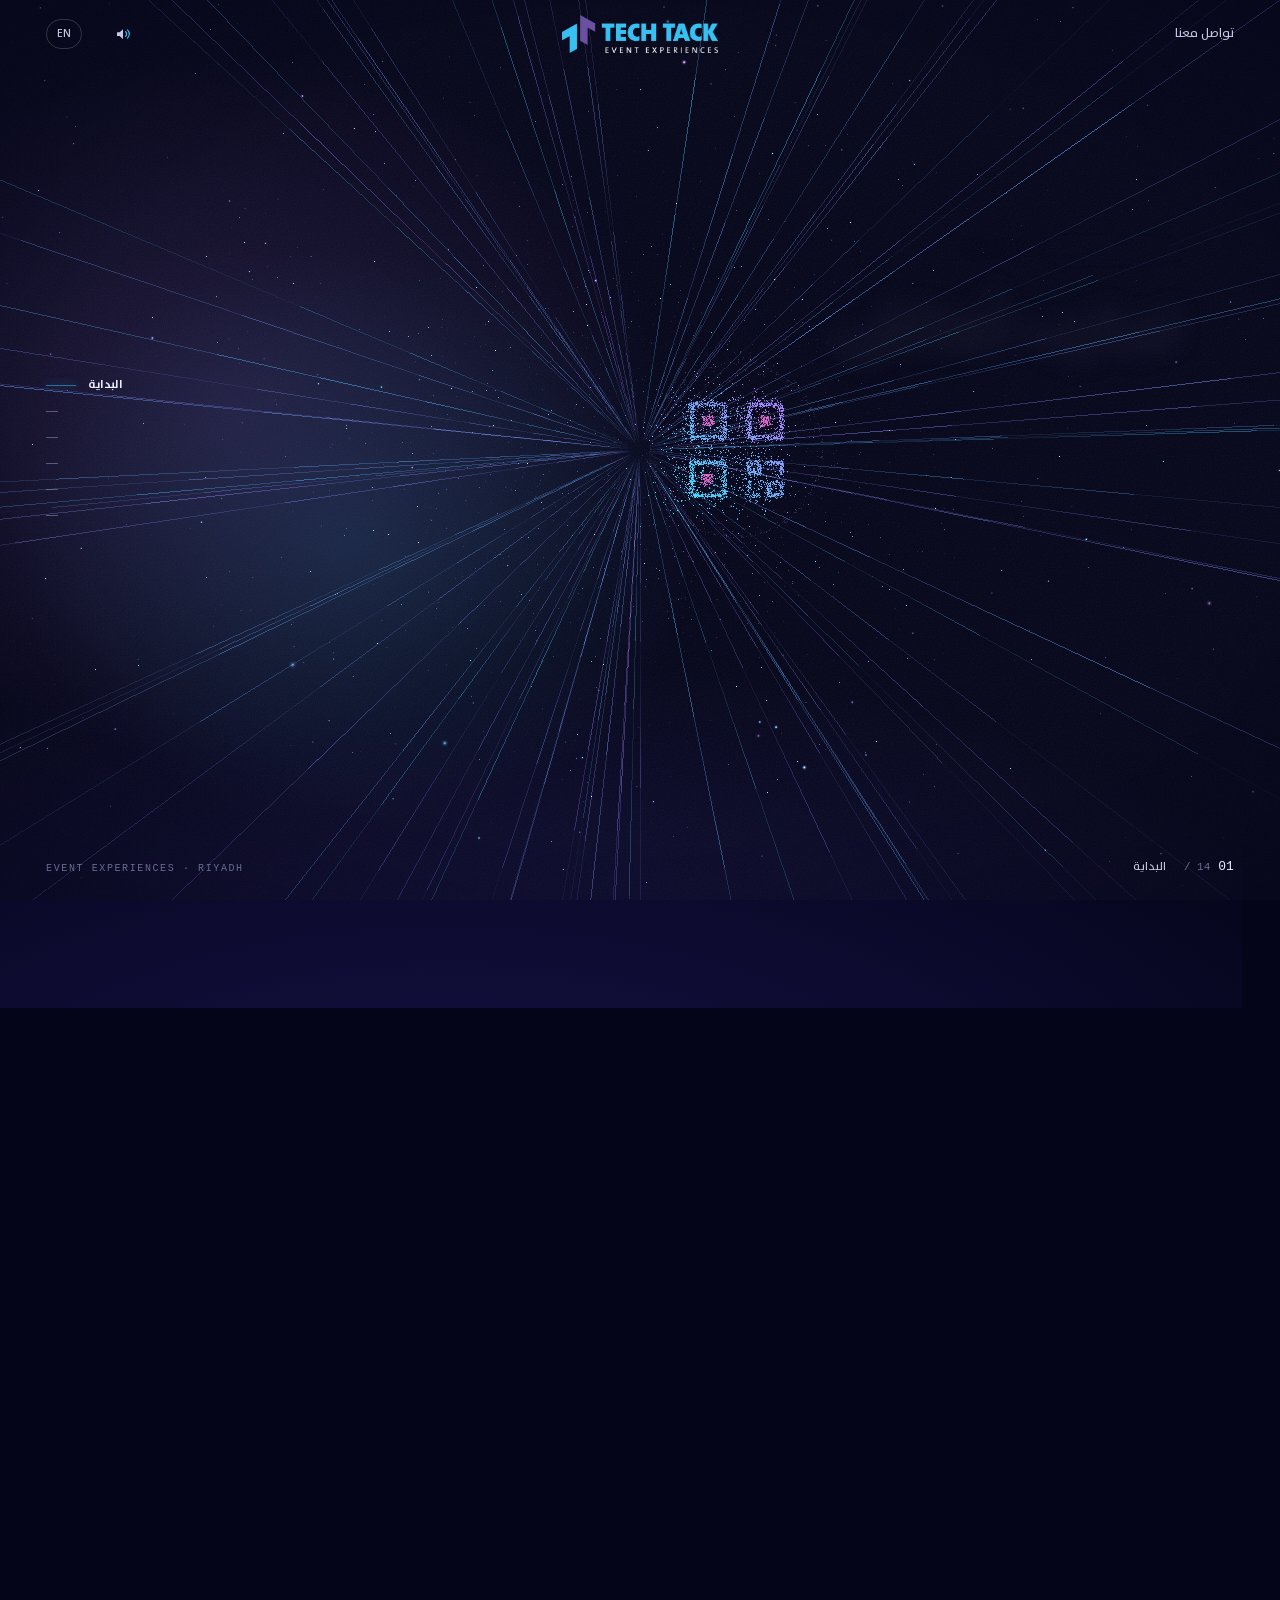
<file: index.html>
<!doctype html>
<html lang="ar" dir="rtl">
<head>
  <meta charset="utf-8">
  <meta name="viewport" content="width=device-width, initial-scale=1, viewport-fit=cover">
  <meta name="theme-color" content="#05051a">
  <meta name="description" content="TECH TACK — نصمّم وننفّذ تجارب الفعاليات والمعارض، من الفكرة إلى الإنتاج، بحلول الصوت والصورة والإضاءة والتقنيات التفاعلية.">
  <meta property="og:title" content="TECH TACK | تجارب تُعاش، وأثر يبقى">
  <meta property="og:description" content="رحلة في عالم TECH TACK: الإبداع والتقنية ودقّة التنفيذ في الفعاليات والمعارض.">
  <meta property="og:type" content="website">
  <title>TECH TACK | تجارب تُعاش، وأثر يبقى</title>
  <link rel="preload" href="assets/bahij-bold.ttf" as="font" type="font/ttf" crossorigin>
  <link rel="icon" type="image/png" href="assets/favicon.png">
  <link rel="alternate" hreflang="ar" href="index.html">
  <link rel="alternate" hreflang="en" href="en.html">
  <link rel="stylesheet" href="styles.css?v=29">
  <script>(function(){if('scrollRestoration'in history)history.scrollRestoration='manual';var d=document.documentElement;d.classList.add(matchMedia('(prefers-reduced-motion: reduce)').matches?'is-static':'is-motion');d.classList.add('js');})();</script>
  <script src="vendor/lenis.min.js" defer></script>
  <script src="scene.js?v=14" defer></script>
  <script src="app.js?v=25" defer></script>
</head>
<body>
  <a class="skip" href="#contact">انتقل إلى التواصل</a>


  <div class="nebula" aria-hidden="true"></div>
  <canvas class="gl" aria-hidden="true"></canvas>
  <div class="veil" aria-hidden="true"></div>

  <header class="hud">
    <a class="hud-link" href="#contact">تواصل معنا</a>
    <a class="hud-logo" href="#intro" aria-label="TECH TACK — البداية"><img src="assets/logo-white.png" alt="TECH TACK" width="150" height="37"></a>
    <div class="hud-end">
      <button class="hud-sound" type="button" aria-pressed="true"><svg class="sound-ico" viewBox="0 0 24 24" aria-hidden="true"><path d="M4 9.5h3.5L12 5.5v13l-4.5-4H4z"/><path class="wave" d="M15.5 9a4 4 0 0 1 0 6M18 6.5a7.5 7.5 0 0 1 0 11"/><path class="mute" d="M16 9.5l5 5M21 9.5l-5 5"/></svg><span class="hud-sound-text">الموسيقى</span></button>
      <a class="hud-lang" href="en.html" hreflang="en" lang="en">EN</a>
    </div>
  </header>

  <nav class="rail" aria-label="فصول الرحلة">
    <ol>
      <li><button type="button" data-go="0"><span>البداية</span><i></i></button></li>
      <li><button type="button" data-go="1"><span>من نحن</span><i></i></button></li>
      <li><button type="button" data-go="2"><span>كيف نعمل؟</span><i></i></button></li>
      <li><button type="button" data-go="3"><span>خدماتنا</span><i></i></button></li>
      <li class="rail-sub"><button type="button" data-go="4"><span>إدارة وإنتاج الفعاليات</span><i></i></button></li>
      <li class="rail-sub"><button type="button" data-go="5"><span>تصميم التجارب</span><i></i></button></li>
      <li class="rail-sub"><button type="button" data-go="6"><span>حلول الصوت</span><i></i></button></li>
      <li class="rail-sub"><button type="button" data-go="7"><span>العرض المرئي</span><i></i></button></li>
      <li class="rail-sub"><button type="button" data-go="8"><span>الإضاءة</span><i></i></button></li>
      <li class="rail-sub"><button type="button" data-go="9"><span>التقنيات التفاعلية</span><i></i></button></li>
      <li class="rail-sub"><button type="button" data-go="10"><span>المحتوى والتوثيق</span><i></i></button></li>
      <li class="rail-sub"><button type="button" data-go="11"><span>التسجيل والحضور</span><i></i></button></li>
      <li><button type="button" data-go="12"><span>أعمالنا</span><i></i></button></li>
      <li><button type="button" data-go="13"><span>تواصل</span><i></i></button></li>
    </ol>
  </nav>

  <div class="hud-foot" aria-hidden="true">
    <p class="hud-count"><b dir="ltr">01</b><span dir="ltr">/ 14</span><em>البداية</em></p>
    <p class="mono" dir="ltr">EVENT EXPERIENCES · RIYADH</p>
  </div>

  <main>
    <div class="journey">
      <div class="stage">
        <div class="shade" aria-hidden="true"></div>

        <section class="chapter" id="intro" data-weight="1.4" data-shape="logo" data-side="start" aria-labelledby="t-intro">
          <div class="ch-body">
            <p class="ch-label r" style="--d:0"><span>حيث تلتقي التقنية بالإبداع</span><span class="mono" dir="ltr">TECH TACK</span></p>
            <h1 class="ch-title" id="t-intro"><span class="line r" style="--d:.06">تجارب تُعاش،</span><span class="line accent r" style="--d:.12">وأثر يبقى</span></h1>
            <p class="ch-text r" style="--d:.2">من الفكرة الأولى إلى لحظة الإبهار. نصمّم وننفّذ فعاليات تجمع الإبداع والتقنية ودقّة التنفيذ.</p>
            <p class="ch-note mono r" dir="ltr" style="--d:.28">CREATIVE THINKING · PRECISE EXECUTION</p>
          </div>
        </section>

        <section class="chapter" id="about" data-weight="3" data-shape="core" data-side="end" aria-labelledby="t-about t-approach">
          <div class="ch-body panel">
            <p class="ch-label r" style="--d:0"><span>01 · من نحن</span><span class="mono" dir="ltr">THE ART OF EXPERIENCE</span></p>
            <h2 class="ch-title" id="t-about"><span class="line r" style="--d:.06">الفكرة تُلهم</span><span class="line r" style="--d:.1">التقنية <span class="accent">تُبهر</span></span><span class="line r" style="--d:.14">والتفاصيل تصنع الفرق</span></h2>
            <p class="ch-text r" style="--d:.22"><strong>التقنية في جوهرنا. والدقّة في توقيتنا.</strong> <span dir="ltr">TECH</span> تعبّر عن أساسنا التقني، و<span dir="ltr">TACK</span> عن التوقيت والاستجابة الدقيقة. معًا، نصنع تجربة تنسجم فيها كل التفاصيل.</p>
            <p class="ch-note mono r" dir="ltr" style="--d:.3">TECH + TACK = EVERY DETAIL IN SYNC</p>
          </div>
          <div class="ch-body panel" id="approach">
            <p class="ch-label r" style="--d:0"><span>02 · كيف نعمل؟</span><span class="mono" dir="ltr">EVERY DETAIL. IN SYNC.</span></p>
            <h2 class="ch-title" id="t-approach"><span class="line r" style="--d:.06">من أول حديث</span><span class="line accent r" style="--d:.12">إلى آخر تصفيق</span></h2>
            <ol class="steps r" style="--d:.2">
              <li class="step"><b dir="ltr">01</b><h3>نفهم رؤيتك</h3><p>نبدأ بأهدافك وجمهورك وطبيعة المكان، لنبني تجربة تنطلق من احتياجك.</p></li>
              <li class="step"><b dir="ltr">02</b><h3>نصمّم التجربة</h3><p>نحوّل الرؤية إلى مفهوم إبداعي وتصميم تقني، ونرسم رحلة الجمهور بكل تفاصيلها.</p></li>
              <li class="step"><b dir="ltr">03</b><h3>ننفّذ بدقّة</h3><p>نجهّز وننسّق ونشغّل. فريق واحد يدير الإنتاج والتقنية على أرض الواقع.</p></li>
              <li class="step"><b dir="ltr">04</b><h3>نحفظ الأثر</h3><p>نوثّق اللحظات، ونستكمل الدعم بعد الفعالية، ليبقى لتجربتك حضورها.</p></li>
            </ol>
          </div>
        </section>

        <section class="chapter" id="services" data-weight="1.4" data-shape="digits" data-side="end" aria-labelledby="t-services">
          <div class="ch-body">
            <p class="ch-label r" style="--d:0"><span>03 · خدماتنا</span><span class="mono" dir="ltr">FROM CONCEPT TO REALITY</span></p>
            <h2 class="ch-title" id="t-services"><span class="line r" style="--d:.06">كل ما تحتاجه</span><span class="line accent r" style="--d:.12">لتجربة استثنائية</span></h2>
            <p class="ch-text r" style="--d:.2">رؤية واحدة، وحلول مترابطة. نجمع التصميم والإنتاج والتقنية في ثماني خدمات، لنمنح كل فكرة المساحة التي تستحقها.</p>
            <p class="ch-note mono r" dir="ltr" style="--d:.28">08 SERVICES · ONE VISION</p>
          </div>
        </section>

        <section class="chapter service" id="service-1" data-weight="1.3" data-shape="icon-event" data-side="start" aria-labelledby="t-s1">
          <div class="ch-body">
            <p class="ch-label r" style="--d:0"><span>خدماتنا · <b dir="ltr">01 / 08</b></span></p>
            <h2 class="ch-title" id="t-s1"><span class="line r" style="--d:.06">إدارة وإنتاج</span><span class="line r" style="--d:.1">الفعاليات</span></h2>
            <p class="ch-text r" style="--d:.18">ندير الرحلة من التخطيط إلى التنفيذ، بما يشمل التنسيق والخدمات اللوجستية وتشغيل الفعالية على أرض الواقع.</p>
            <p class="ch-note mono r" dir="ltr" style="--d:.26">EVENT MANAGEMENT &amp; PRODUCTION</p>
          </div>
        </section>

        <section class="chapter service" id="service-2" data-weight="1.3" data-shape="icon-creative" data-side="end" aria-labelledby="t-s2">
          <div class="ch-body">
            <p class="ch-label r" style="--d:0"><span>خدماتنا · <b dir="ltr">02 / 08</b></span></p>
            <h2 class="ch-title" id="t-s2"><span class="line r" style="--d:.06">تصميم التجارب</span><span class="line r" style="--d:.1">والأفكار الإبداعية</span></h2>
            <p class="ch-text r" style="--d:.18">نطوّر المفاهيم والتصاميم التي تعبّر عن أهدافك، ونربط بين المكان والمحتوى ورحلة الجمهور في تجربة متناسقة.</p>
            <p class="ch-note mono r" dir="ltr" style="--d:.26">EXPERIENCE DESIGN &amp; CREATIVE CONCEPTS</p>
          </div>
        </section>

        <section class="chapter service" id="service-3" data-weight="1.3" data-shape="icon-audio" data-side="start" aria-labelledby="t-s3">
          <div class="ch-body">
            <p class="ch-label r" style="--d:0"><span>خدماتنا · <b dir="ltr">03 / 08</b></span></p>
            <h2 class="ch-title" id="t-s3"><span class="line r" style="--d:.06">حلول</span><span class="line r" style="--d:.1">الصوت</span></h2>
            <p class="ch-text r" style="--d:.18">نصمّم ونجهّز أنظمة صوت واضحة ومتوازنة تناسب طبيعة المكان، مع التشغيل الميداني والدعم التقني طوال الفعالية.</p>
            <p class="ch-note mono r" dir="ltr" style="--d:.26">AUDIO SOLUTIONS</p>
          </div>
        </section>

        <section class="chapter service" id="service-4" data-weight="1.3" data-shape="icon-visual" data-side="end" aria-labelledby="t-s4">
          <div class="ch-body">
            <p class="ch-label r" style="--d:0"><span>خدماتنا · <b dir="ltr">04 / 08</b></span></p>
            <h2 class="ch-title" id="t-s4"><span class="line r" style="--d:.06">حلول العرض</span><span class="line r" style="--d:.1">المرئي</span></h2>
            <p class="ch-text r" style="--d:.18">شاشات LED وأنظمة عرض للفعاليات والمواقع، مع تكامل المحتوى والتقنية لضمان عرض سلس وأداء مستقر.</p>
            <p class="ch-note mono r" dir="ltr" style="--d:.26">VISUAL SOLUTIONS</p>
          </div>
        </section>

        <section class="chapter service" id="service-5" data-weight="1.3" data-shape="icon-light" data-side="start" aria-labelledby="t-s5">
          <div class="ch-body">
            <p class="ch-label r" style="--d:0"><span>خدماتنا · <b dir="ltr">05 / 08</b></span></p>
            <h2 class="ch-title" id="t-s5"><span class="line r" style="--d:.06">تصميم وتنفيذ</span><span class="line r" style="--d:.1">الإضاءة</span></h2>
            <p class="ch-text r" style="--d:.18">نخطّط وننفّذ إضاءة تدعم إيقاع الفعالية، وتبرز تفاصيل المكان، وتنسجم مع الفكرة والأجواء المطلوبة.</p>
            <p class="ch-note mono r" dir="ltr" style="--d:.26">LIGHTING SOLUTIONS</p>
          </div>
        </section>

        <section class="chapter service" id="service-6" data-weight="1.3" data-shape="icon-tech" data-side="end" aria-labelledby="t-s6">
          <div class="ch-body">
            <p class="ch-label r" style="--d:0"><span>خدماتنا · <b dir="ltr">06 / 08</b></span></p>
            <h2 class="ch-title" id="t-s6"><span class="line r" style="--d:.06">التقنيات المتقدمة</span><span class="line r" style="--d:.1">والتفاعلية</span></h2>
            <p class="ch-text r" style="--d:.18">نُدمج الهولوغرام والواقع الافتراضي والمعزّز والحساسات التفاعلية، لخلق تواصل أعمق بين الجمهور والتجربة.</p>
            <p class="ch-note mono r" dir="ltr" style="--d:.26">ADVANCED TECHNOLOGY</p>
          </div>
        </section>

        <section class="chapter service" id="service-7" data-weight="1.3" data-shape="icon-content" data-side="start" aria-labelledby="t-s7">
          <div class="ch-body">
            <p class="ch-label r" style="--d:0"><span>خدماتنا · <b dir="ltr">07 / 08</b></span></p>
            <h2 class="ch-title" id="t-s7"><span class="line r" style="--d:.06">إنتاج المحتوى</span><span class="line r" style="--d:.1">والتوثيق</span></h2>
            <p class="ch-text r" style="--d:.18">ننتج المحتوى المرئي والفيديو والمواد الإعلامية، ونوثّق اللحظات الرئيسية ليبقى أثر الفعالية بعد انتهائها.</p>
            <p class="ch-note mono r" dir="ltr" style="--d:.26">CONTENT PRODUCTION &amp; DOCUMENTATION</p>
          </div>
        </section>

        <section class="chapter service" id="service-8" data-weight="1.3" data-shape="icon-rsvp" data-side="end" aria-labelledby="t-s8">
          <div class="ch-body">
            <p class="ch-label r" style="--d:0"><span>خدماتنا · <b dir="ltr">08 / 08</b></span></p>
            <h2 class="ch-title" id="t-s8"><span class="line r" style="--d:.06">أنظمة التسجيل</span><span class="line r" style="--d:.1">وإدارة الحضور</span></h2>
            <p class="ch-text r" style="--d:.18">إدارة الدعوات وتأكيد الحضور والتسجيل، مع تذاكر QR والتحقق عند الدخول وتتبع الحضور والتقارير عبر منصة سحابية.</p>
            <p class="ch-note mono r" dir="ltr" style="--d:.26">REGISTRATION &amp; RSVP SYSTEMS</p>
          </div>
        </section>

        <section class="chapter work" id="work" data-weight="8.4" data-shape="tunnel" data-side="center" aria-labelledby="t-work">
          <div class="flight">
            <button class="fly" type="button" aria-haspopup="dialog" data-title="الشريك الأدبي" aria-label="عرض صورة: الشريك الأدبي"><img src="assets/project-literary-partner-2024.jpg" width="929" height="619" alt="مسرح حفل الشريك الأدبي وشاشات العرض أثناء تساقط القصاصات الاحتفالية"><span class="fly-cap" aria-hidden="true"><b dir="ltr">01</b>الشريك الأدبي</span></button>
            <button class="fly" type="button" aria-haspopup="dialog" data-title="كوانت | QUANT" aria-label="عرض صورة: كوانت"><img src="assets/project-quant-leap-2025.jpg" width="1500" height="1000" alt="جناح كوانت في معرض ليب 2025"><span class="fly-cap" aria-hidden="true"><b dir="ltr">02</b>كوانت | QUANT</span></button>
            <button class="fly" type="button" aria-haspopup="dialog" data-title="ملتقى المرأة المبدعة" aria-label="عرض صورة: ملتقى المرأة المبدعة"><img src="assets/project-creative-women-forum-2024.jpg" width="1112" height="746" alt="مسرح وإضاءة ملتقى المرأة المبدعة في البجيري بالدرعية"><span class="fly-cap" aria-hidden="true"><b dir="ltr">03</b>ملتقى المرأة المبدعة</span></button>
            <button class="fly" type="button" aria-haspopup="dialog" data-title="ريمات الرياض" aria-label="عرض صورة: ريمات الرياض"><img src="assets/project-remat-al-riyadh.jpg" width="1306" height="871" alt="شاشات وتقنيات العرض في جناح ريمات الرياض"><span class="fly-cap" aria-hidden="true"><b dir="ltr">04</b>ريمات الرياض</span></button>
            <button class="fly" type="button" aria-haspopup="dialog" data-title="مؤتمر الرياض الدولي للفلسفة" aria-label="عرض صورة: مؤتمر الرياض الدولي للفلسفة"><img src="assets/project-philosophy-conference.jpg" width="1037" height="750" alt="جلسة حوارية على مسرح مؤتمر الرياض الدولي للفلسفة"><span class="fly-cap" aria-hidden="true"><b dir="ltr">05</b>مؤتمر الرياض الدولي للفلسفة</span></button>
            <button class="fly" type="button" aria-haspopup="dialog" data-title="الرياض القابضة" aria-label="عرض صورة: الرياض القابضة"><img src="assets/project-riyadh-holding.jpg" width="791" height="620" alt="زوار يتفاعلون مع ممر LED في جناح الرياض القابضة"><span class="fly-cap" aria-hidden="true"><b dir="ltr">06</b>الرياض القابضة</span></button>
            <button class="fly" type="button" aria-haspopup="dialog" data-title="الشريك الأدبي 2023" aria-label="عرض صورة: الشريك الأدبي 2023"><img src="assets/project-literary-partner-2023.jpg" width="1918" height="1331" alt="شاشات عرض تفاعلية عند مدخل حفل الشريك الأدبي في قصر الثقافة"><span class="fly-cap" aria-hidden="true"><b dir="ltr">07</b>الشريك الأدبي 2023</span></button>
            <button class="fly" type="button" aria-haspopup="dialog" data-title="ترانسثون 2023" aria-label="عرض صورة: ترانسثون 2023"><img src="assets/project-transthon-2023.jpg" width="1128" height="740" alt="مسرح ترانسثون وشاشاته في موفنبيك"><span class="fly-cap" aria-hidden="true"><b dir="ltr">08</b>ترانسثون 2023</span></button>
            <button class="fly" type="button" aria-haspopup="dialog" data-title="ملتقى المرأة المبدعة 2025" aria-label="عرض صورة: ملتقى المرأة المبدعة 2025"><img src="assets/project-creative-women-forum-2025.jpg" width="1125" height="752" alt="عرض موسيقي حي على مسرح النسخة الثانية من ملتقى المرأة المبدعة في المتحف الوطني"><span class="fly-cap" aria-hidden="true"><b dir="ltr">09</b>ملتقى المرأة المبدعة 2025</span></button>
            <button class="fly" type="button" aria-haspopup="dialog" data-title="اليوم الوطني في الدرعية" aria-label="عرض صورة: اليوم الوطني في الدرعية"><img src="assets/project-national-day-diriyah.jpg" width="1117" height="743" alt="عرض العرضة السعودية في احتفالات اليوم الوطني بالدرعية"><span class="fly-cap" aria-hidden="true"><b dir="ltr">10</b>اليوم الوطني في الدرعية</span></button>
            <button class="fly" type="button" aria-haspopup="dialog" data-title="زد ومزيد | سمرة" aria-label="عرض صورة: زد ومزيد | سمرة"><img src="assets/project-zed-mazeed-samrah.jpg" width="800" height="600" alt="جناح زد ومزيد المضاء ليلًا في سمرة"><span class="fly-cap" aria-hidden="true"><b dir="ltr">11</b>زد ومزيد | سمرة</span></button>
            <button class="fly" type="button" aria-haspopup="dialog" data-title="سوارم | SWARM" aria-label="عرض صورة: سوارم | SWARM"><img src="assets/project-swarm-leap-2025.jpg" width="1500" height="1000" alt="جناح سوارم وشاشاته التفاعلية في معرض ليب 2025"><span class="fly-cap" aria-hidden="true"><b dir="ltr">12</b>سوارم | SWARM</span></button>
            <button class="fly" type="button" aria-haspopup="dialog" data-title="وزارة الاستثمار" aria-label="عرض صورة: وزارة الاستثمار"><img src="assets/project-ministry-of-investment.jpg" width="961" height="806" alt="شاشة LED ضخمة في جناح وزارة الاستثمار بمعرض التعدين في الرياض"><span class="fly-cap" aria-hidden="true"><b dir="ltr">13</b>وزارة الاستثمار</span></button>
            <button class="fly" type="button" aria-haspopup="dialog" data-title="رالي باها القصيم 2025" aria-label="عرض صورة: رالي باها القصيم 2025"><img src="assets/project-rally-qassim-baja-2025.jpg" width="929" height="619" alt="إضاءة ومنصة رالي باها القصيم 2025"><span class="fly-cap" aria-hidden="true"><b dir="ltr">14</b>رالي باها القصيم 2025</span></button>
            <button class="fly" type="button" aria-haspopup="dialog" data-title="العروض المسرحية" aria-label="عرض صورة: العروض المسرحية"><img src="assets/project-theatre-productions.jpg" width="885" height="499" alt="ممثلان على خشبة المسرح وسط الضباب والإضاءة"><span class="fly-cap" aria-hidden="true"><b dir="ltr">15</b>العروض المسرحية</span></button>
            <button class="fly" type="button" aria-haspopup="dialog" data-title="البنك العربي الوطني | فعالية التوعية بالاحتيال" aria-label="عرض صورة: البنك العربي الوطني | فعالية التوعية بالاحتيال"><img src="assets/project-anb-fraud-awareness-2023.jpg" width="1920" height="1080" alt="منصة فعالية التوعية بالاحتيال للبنك العربي الوطني ليلًا"><span class="fly-cap" aria-hidden="true"><b dir="ltr">16</b>البنك العربي الوطني | فعالية التوعية بالاحتيال</span></button>
            <button class="fly" type="button" aria-haspopup="dialog" data-title="TEDx جامعة الإمام" aria-label="عرض صورة: TEDx جامعة الإمام"><img src="assets/project-tedx-imam-university.jpg" width="929" height="619" alt="مسرح TEDx جامعة الإمام محمد بن سعود الإسلامية وأشعة الإضاءة"><span class="fly-cap" aria-hidden="true"><b dir="ltr">17</b>TEDx جامعة الإمام</span></button>
            <button class="fly" type="button" aria-haspopup="dialog" data-title="سالك | احتفال عيد الفطر" aria-label="عرض صورة: سالك | احتفال عيد الفطر"><img src="assets/project-salic-eid.jpg" width="465" height="310" alt="واجهة احتفال عيد الفطر لموظفي سالك"><span class="fly-cap" aria-hidden="true"><b dir="ltr">18</b>سالك | احتفال عيد الفطر</span></button>
          </div>
          <div class="ch-body">
            <p class="ch-label r" style="--d:0"><span>04 · أعمالنا</span><span class="mono" dir="ltr">SELECTED EXPERIENCES</span></p>
            <h2 class="ch-title" id="t-work"><span class="line r" style="--d:.06">أفكار أصبحت</span><span class="line accent r" style="--d:.12">لحظات لا تُنسى.</span></h2>
            <p class="ch-text r" style="--d:.2">من المسارح إلى أجنحة المعارض، لمحة من تجارب ساهمنا في صناعتها</p>
          </div>
          <p class="work-hint mono" dir="ltr" aria-hidden="true"><span>SCROLL · TAP ANY IMAGE</span></p>
        </section>

      </div>
    </div>

    <section class="contact" id="contact" aria-labelledby="t-contact">
      <div class="contact-inner">
        <p class="ch-label"><span>05 · لنبدأ</span><span class="mono" dir="ltr">YOUR NEXT BIG MOMENT</span></p>
        <h2 class="ch-title" id="t-contact"><span class="line">عندك فكرة؟</span><span class="line accent">نحوّلها إلى واقع</span></h2>
        <p class="ch-text">شاركنا رؤيتك، ودعنا نصنع التجربة معًا.</p>
        <form class="contact-form" data-email="info@techtack.com.sa" novalidate>
          <div class="form-head"><span>أرسل لنا رسالتك</span><span class="mono" dir="ltr">info@techtack.com.sa</span></div>
          <div class="form-field">
            <label for="contact-subject">العنوان</label>
            <input id="contact-subject" name="subject" type="text" maxlength="140" autocomplete="off" required placeholder="مثال: حفل إطلاق منتج" aria-describedby="contact-subject-error" data-error="اكتب عنوان رسالتك">
            <span class="field-error" id="contact-subject-error"></span>
          </div>
          <div class="form-field">
            <label for="contact-message">الموضوع</label>
            <textarea id="contact-message" name="message" rows="5" required placeholder="اكتب لنا فكرتك، والموعد، والمكان…" aria-describedby="contact-message-error" data-error="اكتب موضوع رسالتك"></textarea>
            <span class="field-error" id="contact-message-error"></span>
          </div>
          <div class="form-actions">
            <button class="send" type="submit">إرسال <span aria-hidden="true">↗</span></button>
            <p class="form-status" role="status" aria-live="polite"></p>
          </div>
        </form>
        <ul class="direct">
          <li><a class="ico" href="https://wa.me/966543445162" target="_blank" rel="noopener noreferrer" aria-label="تواصل عبر واتساب" title="تواصل عبر واتساب"><svg viewBox="0 0 24 24" width="26" height="26" aria-hidden="true" fill="currentColor"><path d="M17.472 14.382c-.297-.149-1.758-.867-2.03-.967-.273-.099-.471-.148-.67.15-.197.297-.767.966-.94 1.164-.173.199-.347.223-.644.075-.297-.15-1.255-.463-2.39-1.475-.883-.788-1.48-1.761-1.653-2.059-.173-.297-.018-.458.13-.606.134-.133.298-.347.446-.52.149-.174.198-.298.298-.497.099-.198.05-.371-.025-.52-.075-.149-.669-1.612-.916-2.207-.242-.579-.487-.5-.669-.51-.173-.008-.371-.01-.57-.01-.198 0-.52.074-.792.372-.272.297-1.04 1.016-1.04 2.479 0 1.462 1.065 2.875 1.213 3.074.149.198 2.096 3.2 5.077 4.487.709.306 1.262.489 1.694.625.712.227 1.36.195 1.871.118.571-.085 1.758-.719 2.006-1.413.248-.694.248-1.289.173-1.413-.074-.124-.272-.198-.57-.347m-5.421 7.403h-.004a9.87 9.87 0 01-5.031-1.378l-.361-.214-3.741.982.998-3.648-.235-.374a9.86 9.86 0 01-1.51-5.26c.001-5.45 4.436-9.884 9.888-9.884 2.64 0 5.122 1.03 6.988 2.898a9.825 9.825 0 012.893 6.994c-.003 5.45-4.437 9.884-9.885 9.884m8.413-18.297A11.815 11.815 0 0012.05 0C5.495 0 .16 5.335.157 11.892c0 2.096.547 4.142 1.588 5.945L.057 24l6.305-1.654a11.882 11.882 0 005.683 1.448h.005c6.554 0 11.89-5.335 11.893-11.893a11.821 11.821 0 00-3.48-8.413Z"/></svg></a></li>
          <li><a class="ico" href="https://x.com/techtackksa" target="_blank" rel="noopener noreferrer" aria-label="تابعنا على X" title="تابعنا على X"><svg viewBox="0 0 24 24" width="20" height="20" aria-hidden="true" fill="currentColor"><path d="M18.901 1.153h3.68l-8.04 9.19L24 22.846h-7.406l-5.8-7.584-6.638 7.584H.474l8.6-9.83L0 1.154h7.594l5.243 6.932ZM17.61 20.644h2.039L6.486 3.24H4.298Z"/></svg></a></li>
          <li><a class="ico" href="https://www.instagram.com/techtackksa" target="_blank" rel="noopener noreferrer" aria-label="تابعنا على إنستغرام" title="تابعنا على إنستغرام"><svg viewBox="0 0 24 24" width="22" height="22" aria-hidden="true" fill="currentColor"><path d="M7.0301.084c-1.2768.0602-2.1487.264-2.911.5634-.7888.3075-1.4575.72-2.1228 1.3877-.6652.6677-1.075 1.3368-1.3802 2.127-.2954.7638-.4956 1.6365-.552 2.914-.0564 1.2775-.0689 1.6882-.0626 4.947.0062 3.2586.0206 3.6671.0825 4.9473.061 1.2765.264 2.1482.5635 2.9107.308.7889.72 1.4573 1.388 2.1228.6679.6655 1.3365 1.0743 2.1285 1.38.7632.295 1.6361.4961 2.9134.552 1.2773.056 1.6884.069 4.9462.0627 3.2578-.0062 3.668-.0207 4.9478-.0814 1.28-.0607 2.147-.2652 2.9098-.5633.7889-.3086 1.4578-.72 2.1228-1.3881.665-.6682 1.0745-1.3378 1.3795-2.1284.2957-.7632.4966-1.636.552-2.9124.056-1.2809.0692-1.6898.063-4.948-.0063-3.2583-.021-3.6668-.0817-4.9465-.0607-1.2797-.264-2.1487-.5633-2.9117-.3084-.7889-.72-1.4568-1.3876-2.1228C21.2982 1.33 20.628.9208 19.8378.6165 19.074.321 18.2017.1197 16.9244.0645 15.6471.0093 15.236-.005 11.977.0014 8.718.0076 8.31.0215 7.0301.0839m.1402 21.6932c-1.17-.0509-1.8053-.2453-2.2287-.408-.5606-.216-.96-.4771-1.3819-.895-.422-.4178-.6811-.8186-.9-1.378-.1644-.4234-.3624-1.058-.4171-2.228-.0595-1.2645-.072-1.6442-.079-4.848-.007-3.2037.0053-3.583.0607-4.848.05-1.169.2456-1.805.408-2.2282.216-.5613.4762-.96.895-1.3816.4188-.4217.8184-.6814 1.3783-.9003.423-.1651 1.0575-.3614 2.227-.4171 1.2655-.06 1.6447-.072 4.848-.079 3.2033-.007 3.5835.005 4.8495.0608 1.169.0508 1.8053.2445 2.228.408.5608.216.96.4754 1.3816.895.4217.4194.6816.8176.9005 1.3787.1653.4217.3617 1.056.4169 2.2263.0602 1.2655.0739 1.645.0796 4.848.0058 3.203-.0055 3.5834-.061 4.848-.051 1.17-.245 1.8055-.408 2.2294-.216.5604-.4763.96-.8954 1.3814-.419.4215-.8181.6811-1.3783.9-.4224.1649-1.0577.3617-2.2262.4174-1.2656.0595-1.6448.072-4.8493.079-3.2045.007-3.5825-.006-4.848-.0608M16.953 5.5864A1.44 1.44 0 1 0 18.39 4.144a1.44 1.44 0 0 0-1.437 1.4424M5.8385 12.012c.0067 3.4032 2.7706 6.1557 6.173 6.1493 3.4026-.0065 6.157-2.7701 6.1506-6.1733-.0065-3.4032-2.771-6.1565-6.174-6.1498-3.403.0067-6.156 2.771-6.1496 6.1738M8 12.0077a4 4 0 1 1 4.008 3.9921A3.9996 3.9996 0 0 1 8 12.0077"/></svg></a></li>
          <li><a class="ico" href="https://www.linkedin.com/company/techtackksa" target="_blank" rel="noopener noreferrer" aria-label="تابعنا على لينكدإن" title="تابعنا على لينكدإن"><svg viewBox="0 0 24 24" width="21" height="21" aria-hidden="true" fill="currentColor"><path d="M20.447 20.452h-3.554v-5.569c0-1.328-.027-3.037-1.852-3.037-1.853 0-2.136 1.445-2.136 2.939v5.667H9.351V9h3.414v1.561h.046c.477-.9 1.637-1.85 3.37-1.85 3.601 0 4.267 2.37 4.267 5.455v6.286zM5.337 7.433a2.062 2.062 0 0 1-2.063-2.065 2.064 2.064 0 1 1 2.063 2.065zm1.782 13.019H3.555V9h3.564v11.452zM22.225 0H1.771C.792 0 0 .774 0 1.729v20.542C0 23.227.792 24 1.771 24h20.451C23.2 24 24 23.227 24 22.271V1.729C24 .774 23.2 0 22.222 0h.003z"/></svg></a></li>
          <li><a href="tel:+966543445162"><span>اتصل بنا</span><strong dir="ltr">+966 54 344 5162</strong></a></li>
        </ul>
      </div>
      <footer class="foot">
        <img src="assets/logo-white.png" alt="TECH TACK — Event Experiences" width="150" height="37" loading="lazy">
        <p>© <span id="year">2026</span> TECH TACK. جميع الحقوق محفوظة.</p>
        <p class="mono" dir="ltr">CREATIVITY · TECHNOLOGY · TIMING</p>
      </footer>
    </section>
  </main>

  <dialog class="lightbox" aria-label="معرض أعمال TECH TACK">
    <div class="lightbox-bar"><span class="lightbox-count mono" dir="ltr">01 / 06</span><button class="lightbox-close" type="button" aria-label="إغلاق المعرض">×</button></div>
    <figure class="lightbox-stage"><img class="lightbox-img" alt=""><figcaption class="lightbox-caption"></figcaption></figure>
    <button class="lightbox-nav lightbox-prev" type="button" aria-label="الصورة السابقة">→</button>
    <button class="lightbox-nav lightbox-next" type="button" aria-label="الصورة التالية">←</button>
  </dialog>
</body>
</html>
</file>
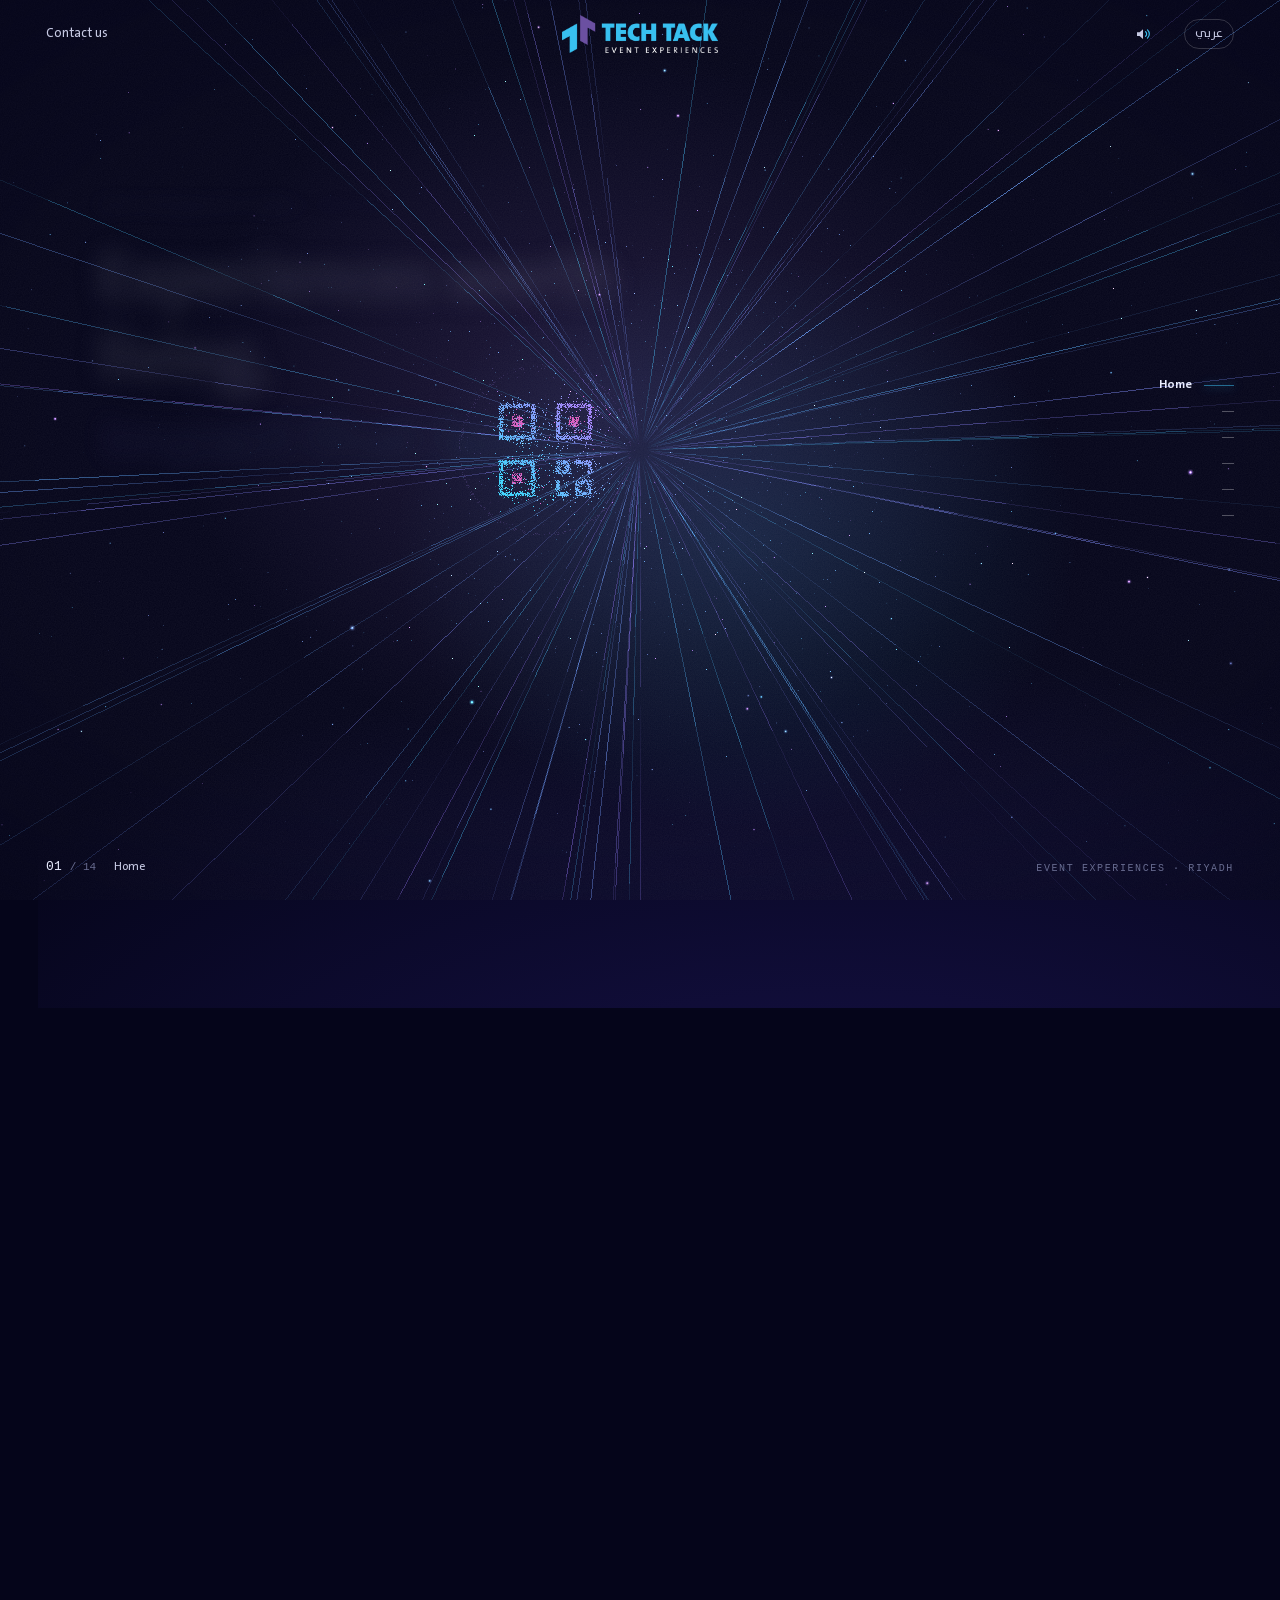
<file: en.html>
<!doctype html>
<html lang="en" dir="ltr">
<head>
  <meta charset="utf-8">
  <meta name="viewport" content="width=device-width, initial-scale=1, viewport-fit=cover">
  <meta name="theme-color" content="#05051a">
  <meta name="description" content="TECH TACK designs and delivers event and exhibition experiences, from first idea to final production, with audio, visual, lighting and interactive technology.">
  <meta property="og:title" content="TECH TACK | Experiences worth living, impact that lasts.">
  <meta property="og:description" content="A journey through TECH TACK: creativity, technology and precise execution for events and exhibitions.">
  <meta property="og:type" content="website">
  <title>TECH TACK | Experiences worth living, impact that lasts.</title>
  <link rel="preload" href="assets/bahij-bold.ttf" as="font" type="font/ttf" crossorigin>
  <link rel="icon" type="image/png" href="assets/favicon.png">
  <link rel="alternate" hreflang="ar" href="index.html">
  <link rel="alternate" hreflang="en" href="en.html">
  <link rel="stylesheet" href="styles.css?v=29">
  <script>(function(){if('scrollRestoration'in history)history.scrollRestoration='manual';var d=document.documentElement;d.classList.add(matchMedia('(prefers-reduced-motion: reduce)').matches?'is-static':'is-motion');d.classList.add('js');})();</script>
  <script src="vendor/lenis.min.js" defer></script>
  <script src="scene.js?v=14" defer></script>
  <script src="app.js?v=25" defer></script>
</head>
<body>
  <a class="skip" href="#contact">Skip to contact</a>


  <div class="nebula" aria-hidden="true"></div>
  <canvas class="gl" aria-hidden="true"></canvas>
  <div class="veil" aria-hidden="true"></div>

  <header class="hud">
    <a class="hud-link" href="#contact">Contact us</a>
    <a class="hud-logo" href="#intro" aria-label="TECH TACK — back to start"><img src="assets/logo-white.png" alt="TECH TACK" width="150" height="37"></a>
    <div class="hud-end">
      <button class="hud-sound" type="button" aria-pressed="true"><svg class="sound-ico" viewBox="0 0 24 24" aria-hidden="true"><path d="M4 9.5h3.5L12 5.5v13l-4.5-4H4z"/><path class="wave" d="M15.5 9a4 4 0 0 1 0 6M18 6.5a7.5 7.5 0 0 1 0 11"/><path class="mute" d="M16 9.5l5 5M21 9.5l-5 5"/></svg><span class="hud-sound-text">Music</span></button>
      <a class="hud-lang" href="index.html" hreflang="ar" lang="ar">عربي</a>
    </div>
  </header>

  <nav class="rail" aria-label="Chapters of the journey">
    <ol>
      <li><button type="button" data-go="0"><span>Home</span><i></i></button></li>
      <li><button type="button" data-go="1"><span>About Us</span><i></i></button></li>
      <li><button type="button" data-go="2"><span>How We Work</span><i></i></button></li>
      <li><button type="button" data-go="3"><span>Services</span><i></i></button></li>
      <li class="rail-sub"><button type="button" data-go="4"><span>Event Management &amp; Production</span><i></i></button></li>
      <li class="rail-sub"><button type="button" data-go="5"><span>Experience Design</span><i></i></button></li>
      <li class="rail-sub"><button type="button" data-go="6"><span>Audio</span><i></i></button></li>
      <li class="rail-sub"><button type="button" data-go="7"><span>Visual</span><i></i></button></li>
      <li class="rail-sub"><button type="button" data-go="8"><span>Lighting</span><i></i></button></li>
      <li class="rail-sub"><button type="button" data-go="9"><span>Advanced Technology</span><i></i></button></li>
      <li class="rail-sub"><button type="button" data-go="10"><span>Content &amp; Documentation</span><i></i></button></li>
      <li class="rail-sub"><button type="button" data-go="11"><span>Registration &amp; RSVP</span><i></i></button></li>
      <li><button type="button" data-go="12"><span>Our Work</span><i></i></button></li>
      <li><button type="button" data-go="13"><span>Contact</span><i></i></button></li>
    </ol>
  </nav>

  <div class="hud-foot" aria-hidden="true">
    <p class="hud-count"><b>01</b><span>/ 14</span><em>Home</em></p>
    <p class="mono">EVENT EXPERIENCES · RIYADH</p>
  </div>

  <main>
    <div class="journey">
      <div class="stage">
        <div class="shade" aria-hidden="true"></div>

        <section class="chapter" id="intro" data-weight="1.4" data-shape="logo" data-side="start" aria-labelledby="t-intro">
          <div class="ch-body">
            <p class="ch-label r" style="--d:0"><span>Where technology meets creativity</span><span class="mono">TECH TACK</span></p>
            <h1 class="ch-title" id="t-intro"><span class="line r" style="--d:.06">Experiences worth living,</span><span class="line accent r" style="--d:.12">Impact that lasts.</span></h1>
            <p class="ch-text r" style="--d:.2">From the first idea to the moment of awe, we design and deliver events that bring creativity, technology and precise execution together.</p>
            <p class="ch-note mono r" style="--d:.28">CREATIVE THINKING · PRECISE EXECUTION</p>
          </div>
        </section>

        <section class="chapter" id="about" data-weight="3" data-shape="core" data-side="end" aria-labelledby="t-about t-approach">
          <div class="ch-body panel">
            <p class="ch-label r" style="--d:0"><span>01 · About Us</span><span class="mono">THE ART OF EXPERIENCE</span></p>
            <h2 class="ch-title" id="t-about"><span class="line r" style="--d:.06">Ideas inspire,</span><span class="line r" style="--d:.1">technology <span class="accent">amazes,</span></span><span class="line r" style="--d:.14">and details make</span><span class="line r" style="--d:.18">the difference.</span></h2>
            <p class="ch-text r" style="--d:.22"><strong>Technology is at our core, with precision in our timing.</strong> TECH stands for our technical foundation, and TACK for timing and precise response. Together, we create experiences where every detail works in harmony.</p>
            <p class="ch-note mono r" style="--d:.3">TECH + TACK = EVERY DETAIL IN SYNC</p>
          </div>
          <div class="ch-body panel" id="approach">
            <p class="ch-label r" style="--d:0"><span>02 · How We Work</span><span class="mono">EVERY DETAIL. IN SYNC.</span></p>
            <h2 class="ch-title" id="t-approach"><span class="line r" style="--d:.06">From the first conversation</span><span class="line accent r" style="--d:.12">to the final applause.</span></h2>
            <ol class="steps r" style="--d:.2">
              <li class="step"><b>01</b><h3>We understand your vision</h3><p>We start with your goals, your audience and the venue, so the experience is built around what you need.</p></li>
              <li class="step"><b>02</b><h3>We design the experience</h3><p>We turn the vision into a creative concept and a technical design, and map every step of the audience journey.</p></li>
              <li class="step"><b>03</b><h3>We deliver with precision</h3><p>We prepare, coordinate and operate as one team, managing production and technology on the ground.</p></li>
              <li class="step"><b>04</b><h3>We keep the impact alive</h3><p>We document the key moments and continue supporting you afterwards, extending the experience beyond the event itself.</p></li>
            </ol>
          </div>
        </section>

        <section class="chapter" id="services" data-weight="1.4" data-shape="digits" data-side="end" aria-labelledby="t-services">
          <div class="ch-body">
            <p class="ch-label r" style="--d:0"><span>03 · Services</span><span class="mono">FROM CONCEPT TO REALITY</span></p>
            <h2 class="ch-title" id="t-services"><span class="line r" style="--d:.06">Everything you need</span><span class="line accent r" style="--d:.12">for an exceptional experience.</span></h2>
            <p class="ch-text r" style="--d:.2">One vision, connected solutions. We bring design, production and technology together in eight services, giving every idea the space it deserves.</p>
            <p class="ch-note mono r" style="--d:.28">08 SERVICES · ONE VISION</p>
          </div>
        </section>

        <section class="chapter service" id="service-1" data-weight="1.3" data-shape="icon-event" data-side="start" aria-labelledby="t-s1">
          <div class="ch-body">
            <p class="ch-label r" style="--d:0"><span>Services · <b>01 / 08</b></span></p>
            <h2 class="ch-title" id="t-s1"><span class="line r" style="--d:.06">Event Management</span><span class="line r" style="--d:.1">&amp; Production</span></h2>
            <p class="ch-text r" style="--d:.18">We manage the entire journey from planning to delivery, including coordination, logistics and on-site event operations.</p>
            <p class="ch-note mono r" style="--d:.26">EVENT MANAGEMENT &amp; PRODUCTION</p>
          </div>
        </section>

        <section class="chapter service" id="service-2" data-weight="1.3" data-shape="icon-creative" data-side="end" aria-labelledby="t-s2">
          <div class="ch-body">
            <p class="ch-label r" style="--d:0"><span>Services · <b>02 / 08</b></span></p>
            <h2 class="ch-title" id="t-s2"><span class="line r" style="--d:.06">Experience Design</span><span class="line r" style="--d:.1">&amp; Creative Concepts</span></h2>
            <p class="ch-text r" style="--d:.18">We develop concepts and designs that express your goals, connecting the venue, the content and the audience journey into one coherent experience.</p>
            <p class="ch-note mono r" style="--d:.26">EXPERIENCE DESIGN &amp; CREATIVE CONCEPTS</p>
          </div>
        </section>

        <section class="chapter service" id="service-3" data-weight="1.3" data-shape="icon-audio" data-side="start" aria-labelledby="t-s3">
          <div class="ch-body">
            <p class="ch-label r" style="--d:0"><span>Services · <b>03 / 08</b></span></p>
            <h2 class="ch-title" id="t-s3"><span class="line r" style="--d:.06">Audio</span><span class="line r" style="--d:.1">Solutions</span></h2>
            <p class="ch-text r" style="--d:.18">We design and install clear, balanced sound systems suited to each venue, with on-site operation and technical support throughout the event.</p>
            <p class="ch-note mono r" style="--d:.26">AUDIO SOLUTIONS</p>
          </div>
        </section>

        <section class="chapter service" id="service-4" data-weight="1.3" data-shape="icon-visual" data-side="end" aria-labelledby="t-s4">
          <div class="ch-body">
            <p class="ch-label r" style="--d:0"><span>Services · <b>04 / 08</b></span></p>
            <h2 class="ch-title" id="t-s4"><span class="line r" style="--d:.06">Visual</span><span class="line r" style="--d:.1">Solutions</span></h2>
            <p class="ch-text r" style="--d:.18">We provide LED screens and display systems for events and venues, integrating content and technology for smooth playback and reliable performance.</p>
            <p class="ch-note mono r" style="--d:.26">VISUAL SOLUTIONS</p>
          </div>
        </section>

        <section class="chapter service" id="service-5" data-weight="1.3" data-shape="icon-light" data-side="start" aria-labelledby="t-s5">
          <div class="ch-body">
            <p class="ch-label r" style="--d:0"><span>Services · <b>05 / 08</b></span></p>
            <h2 class="ch-title" id="t-s5"><span class="line r" style="--d:.06">Lighting</span><span class="line r" style="--d:.1">Solutions</span></h2>
            <p class="ch-text r" style="--d:.18">We plan and deliver lighting that supports the rhythm of the event, highlights the venue and fits the concept and atmosphere you want.</p>
            <p class="ch-note mono r" style="--d:.26">LIGHTING SOLUTIONS</p>
          </div>
        </section>

        <section class="chapter service" id="service-6" data-weight="1.3" data-shape="icon-tech" data-side="end" aria-labelledby="t-s6">
          <div class="ch-body">
            <p class="ch-label r" style="--d:0"><span>Services · <b>06 / 08</b></span></p>
            <h2 class="ch-title" id="t-s6"><span class="line r" style="--d:.06">Advanced</span><span class="line r" style="--d:.1">Technology</span></h2>
            <p class="ch-text r" style="--d:.18">We use holograms, virtual and augmented reality, and interactive sensors to build a deeper connection between the audience and the experience.</p>
            <p class="ch-note mono r" style="--d:.26">ADVANCED TECHNOLOGY</p>
          </div>
        </section>

        <section class="chapter service" id="service-7" data-weight="1.3" data-shape="icon-content" data-side="start" aria-labelledby="t-s7">
          <div class="ch-body">
            <p class="ch-label r" style="--d:0"><span>Services · <b>07 / 08</b></span></p>
            <h2 class="ch-title" id="t-s7"><span class="line r" style="--d:.06">Content Production</span><span class="line r" style="--d:.1">&amp; Documentation</span></h2>
            <p class="ch-text r" style="--d:.18">We produce visual content, video and media materials, and capture the key moments so the event's impact lives on after it ends.</p>
            <p class="ch-note mono r" style="--d:.26">CONTENT PRODUCTION &amp; DOCUMENTATION</p>
          </div>
        </section>

        <section class="chapter service" id="service-8" data-weight="1.3" data-shape="icon-rsvp" data-side="end" aria-labelledby="t-s8">
          <div class="ch-body">
            <p class="ch-label r" style="--d:0"><span>Services · <b>08 / 08</b></span></p>
            <h2 class="ch-title" id="t-s8"><span class="line r" style="--d:.06">Registration</span><span class="line r" style="--d:.1">Systems &amp; RSVP</span></h2>
            <p class="ch-text r" style="--d:.18">We manage invitations, RSVPs and registration through a cloud platform, with QR tickets, on-site check-in, attendance tracking and reporting.</p>
            <p class="ch-note mono r" style="--d:.26">REGISTRATION &amp; RSVP SYSTEMS</p>
          </div>
        </section>

        <section class="chapter work" id="work" data-weight="8.4" data-shape="tunnel" data-side="center" aria-labelledby="t-work">
          <div class="flight">
            <button class="fly" type="button" aria-haspopup="dialog" data-title="Literary Partner" aria-label="View image: Literary Partner"><img src="assets/project-literary-partner-2024.jpg" width="929" height="619" alt="The Literary Partner ceremony stage and screens as confetti falls"><span class="fly-cap" aria-hidden="true"><b>01</b>Literary Partner</span></button>
            <button class="fly" type="button" aria-haspopup="dialog" data-title="QUANT" aria-label="View image: QUANT"><img src="assets/project-quant-leap-2025.jpg" width="1500" height="1000" alt="The QUANT pavilion at LEAP 2025"><span class="fly-cap" aria-hidden="true"><b>02</b>QUANT</span></button>
            <button class="fly" type="button" aria-haspopup="dialog" data-title="Creative Women Forum" aria-label="View image: Creative Women Forum"><img src="assets/project-creative-women-forum-2024.jpg" width="1112" height="746" alt="Stage and lighting at the Creative Women Forum in Al-Bujairi, Diriyah"><span class="fly-cap" aria-hidden="true"><b>03</b>Creative Women Forum</span></button>
            <button class="fly" type="button" aria-haspopup="dialog" data-title="Remat Al Riyadh" aria-label="View image: Remat Al Riyadh"><img src="assets/project-remat-al-riyadh.jpg" width="1306" height="871" alt="Screens and display technology in the Remat Al Riyadh pavilion"><span class="fly-cap" aria-hidden="true"><b>04</b>Remat Al Riyadh</span></button>
            <button class="fly" type="button" aria-haspopup="dialog" data-title="Riyadh International Philosophy Conference" aria-label="View image: Riyadh International Philosophy Conference"><img src="assets/project-philosophy-conference.jpg" width="1037" height="750" alt="A panel discussion on stage at the Riyadh International Philosophy Conference"><span class="fly-cap" aria-hidden="true"><b>05</b>Riyadh International Philosophy Conference</span></button>
            <button class="fly" type="button" aria-haspopup="dialog" data-title="Riyadh Holding" aria-label="View image: Riyadh Holding"><img src="assets/project-riyadh-holding.jpg" width="791" height="620" alt="Visitors interacting with an LED corridor in the Riyadh Holding pavilion"><span class="fly-cap" aria-hidden="true"><b>06</b>Riyadh Holding</span></button>
            <button class="fly" type="button" aria-haspopup="dialog" data-title="Literary Partner 2023" aria-label="View image: Literary Partner 2023"><img src="assets/project-literary-partner-2023.jpg" width="1918" height="1331" alt="Interactive display screens at the Literary Partner entrance, Cultural Palace"><span class="fly-cap" aria-hidden="true"><b>07</b>Literary Partner 2023</span></button>
            <button class="fly" type="button" aria-haspopup="dialog" data-title="Transthon 2023" aria-label="View image: Transthon 2023"><img src="assets/project-transthon-2023.jpg" width="1128" height="740" alt="The Transthon stage and screens at Mövenpick"><span class="fly-cap" aria-hidden="true"><b>08</b>Transthon 2023</span></button>
            <button class="fly" type="button" aria-haspopup="dialog" data-title="Creative Women Forum 2025" aria-label="View image: Creative Women Forum 2025"><img src="assets/project-creative-women-forum-2025.jpg" width="1125" height="752" alt="A live music performance at the Creative Women Forum 2nd edition, National Museum"><span class="fly-cap" aria-hidden="true"><b>09</b>Creative Women Forum 2025</span></button>
            <button class="fly" type="button" aria-haspopup="dialog" data-title="Saudi National Day, Diriyah" aria-label="View image: Saudi National Day, Diriyah"><img src="assets/project-national-day-diriyah.jpg" width="1117" height="743" alt="An Ardah performance at the Saudi National Day parade in Diriyah"><span class="fly-cap" aria-hidden="true"><b>10</b>Saudi National Day, Diriyah</span></button>
            <button class="fly" type="button" aria-haspopup="dialog" data-title="Zed & Mazeed | Samrah" aria-label="View image: Zed & Mazeed | Samrah"><img src="assets/project-zed-mazeed-samrah.jpg" width="800" height="600" alt="The illuminated Zed & Mazeed pavilion at Samrah by night"><span class="fly-cap" aria-hidden="true"><b>11</b>Zed & Mazeed | Samrah</span></button>
            <button class="fly" type="button" aria-haspopup="dialog" data-title="SWARM" aria-label="View image: SWARM"><img src="assets/project-swarm-leap-2025.jpg" width="1500" height="1000" alt="The SWARM pavilion and its interactive screens at LEAP 2025"><span class="fly-cap" aria-hidden="true"><b>12</b>SWARM</span></button>
            <button class="fly" type="button" aria-haspopup="dialog" data-title="Ministry of Investment" aria-label="View image: Ministry of Investment"><img src="assets/project-ministry-of-investment.jpg" width="961" height="806" alt="A large LED screen at the Ministry of Investment pavilion, mining exhibition in Riyadh"><span class="fly-cap" aria-hidden="true"><b>13</b>Ministry of Investment</span></button>
            <button class="fly" type="button" aria-haspopup="dialog" data-title="Rally Qassim Baja 2025" aria-label="View image: Rally Qassim Baja 2025"><img src="assets/project-rally-qassim-baja-2025.jpg" width="929" height="619" alt="Lighting and staging at Rally Qassim Baja 2025"><span class="fly-cap" aria-hidden="true"><b>14</b>Rally Qassim Baja 2025</span></button>
            <button class="fly" type="button" aria-haspopup="dialog" data-title="Theatre Productions" aria-label="View image: Theatre Productions"><img src="assets/project-theatre-productions.jpg" width="885" height="499" alt="Two actors on stage in haze and lighting"><span class="fly-cap" aria-hidden="true"><b>15</b>Theatre Productions</span></button>
            <button class="fly" type="button" aria-haspopup="dialog" data-title="ANB Fraud Awareness" aria-label="View image: ANB Fraud Awareness"><img src="assets/project-anb-fraud-awareness-2023.jpg" width="1920" height="1080" alt="The ANB Fraud Awareness event set-up by night"><span class="fly-cap" aria-hidden="true"><b>16</b>ANB Fraud Awareness</span></button>
            <button class="fly" type="button" aria-haspopup="dialog" data-title="TEDx Imam University" aria-label="View image: TEDx Imam University"><img src="assets/project-tedx-imam-university.jpg" width="929" height="619" alt="The TEDx Imam Mohammad Ibn Saud Islamic University stage and light beams"><span class="fly-cap" aria-hidden="true"><b>17</b>TEDx Imam University</span></button>
            <button class="fly" type="button" aria-haspopup="dialog" data-title="SALIC | Eid Al-Fitr" aria-label="View image: SALIC | Eid Al-Fitr"><img src="assets/project-salic-eid.jpg" width="465" height="310" alt="The SALIC Eid Al-Fitr celebration entrance"><span class="fly-cap" aria-hidden="true"><b>18</b>SALIC | Eid Al-Fitr</span></button>
          </div>
          <div class="ch-body">
            <p class="ch-label r" style="--d:0"><span>04 · Our Work</span><span class="mono">SELECTED EXPERIENCES</span></p>
            <h2 class="ch-title" id="t-work"><span class="line r" style="--d:.06">Ideas that became</span><span class="line accent r" style="--d:.12">unforgettable moments.</span></h2>
            <p class="ch-text r" style="--d:.2">From stages to exhibition pavilions, explore a selection of experiences we helped create.</p>
          </div>
          <p class="work-hint mono" aria-hidden="true"><span>SCROLL · TAP ANY IMAGE</span></p>
        </section>

      </div>
    </div>

    <section class="contact" id="contact" aria-labelledby="t-contact">
      <div class="contact-inner">
        <p class="ch-label"><span>05 · Let's begin</span><span class="mono">YOUR NEXT BIG MOMENT</span></p>
        <h2 class="ch-title" id="t-contact"><span class="line">Got an idea?</span><span class="line accent">Let's bring it to life.</span></h2>
        <p class="ch-text">Share your vision, and let's create the experience together.</p>
        <form class="contact-form" data-email="info@techtack.com.sa" novalidate>
          <div class="form-head"><span>Send us a message</span><span class="mono">info@techtack.com.sa</span></div>
          <div class="form-field">
            <label for="contact-subject">Subject</label>
            <input id="contact-subject" name="subject" type="text" maxlength="140" autocomplete="off" required placeholder="e.g. Product launch event" aria-describedby="contact-subject-error" data-error="Please add a subject">
            <span class="field-error" id="contact-subject-error"></span>
          </div>
          <div class="form-field">
            <label for="contact-message">Message</label>
            <textarea id="contact-message" name="message" rows="5" required placeholder="Tell us about your idea, the date and the venue…" aria-describedby="contact-message-error" data-error="Please write your message"></textarea>
            <span class="field-error" id="contact-message-error"></span>
          </div>
          <div class="form-actions">
            <button class="send" type="submit">Send <span aria-hidden="true">↗</span></button>
            <p class="form-status" role="status" aria-live="polite"></p>
          </div>
        </form>
        <ul class="direct">
          <li><a class="ico" href="https://wa.me/966543445162" target="_blank" rel="noopener noreferrer" aria-label="Chat on WhatsApp" title="Chat on WhatsApp"><svg viewBox="0 0 24 24" width="26" height="26" aria-hidden="true" fill="currentColor"><path d="M17.472 14.382c-.297-.149-1.758-.867-2.03-.967-.273-.099-.471-.148-.67.15-.197.297-.767.966-.94 1.164-.173.199-.347.223-.644.075-.297-.15-1.255-.463-2.39-1.475-.883-.788-1.48-1.761-1.653-2.059-.173-.297-.018-.458.13-.606.134-.133.298-.347.446-.52.149-.174.198-.298.298-.497.099-.198.05-.371-.025-.52-.075-.149-.669-1.612-.916-2.207-.242-.579-.487-.5-.669-.51-.173-.008-.371-.01-.57-.01-.198 0-.52.074-.792.372-.272.297-1.04 1.016-1.04 2.479 0 1.462 1.065 2.875 1.213 3.074.149.198 2.096 3.2 5.077 4.487.709.306 1.262.489 1.694.625.712.227 1.36.195 1.871.118.571-.085 1.758-.719 2.006-1.413.248-.694.248-1.289.173-1.413-.074-.124-.272-.198-.57-.347m-5.421 7.403h-.004a9.87 9.87 0 01-5.031-1.378l-.361-.214-3.741.982.998-3.648-.235-.374a9.86 9.86 0 01-1.51-5.26c.001-5.45 4.436-9.884 9.888-9.884 2.64 0 5.122 1.03 6.988 2.898a9.825 9.825 0 012.893 6.994c-.003 5.45-4.437 9.884-9.885 9.884m8.413-18.297A11.815 11.815 0 0012.05 0C5.495 0 .16 5.335.157 11.892c0 2.096.547 4.142 1.588 5.945L.057 24l6.305-1.654a11.882 11.882 0 005.683 1.448h.005c6.554 0 11.89-5.335 11.893-11.893a11.821 11.821 0 00-3.48-8.413Z"/></svg></a></li>
          <li><a class="ico" href="https://x.com/techtackksa" target="_blank" rel="noopener noreferrer" aria-label="Follow us on X" title="Follow us on X"><svg viewBox="0 0 24 24" width="20" height="20" aria-hidden="true" fill="currentColor"><path d="M18.901 1.153h3.68l-8.04 9.19L24 22.846h-7.406l-5.8-7.584-6.638 7.584H.474l8.6-9.83L0 1.154h7.594l5.243 6.932ZM17.61 20.644h2.039L6.486 3.24H4.298Z"/></svg></a></li>
          <li><a class="ico" href="https://www.instagram.com/techtackksa" target="_blank" rel="noopener noreferrer" aria-label="Follow us on Instagram" title="Follow us on Instagram"><svg viewBox="0 0 24 24" width="22" height="22" aria-hidden="true" fill="currentColor"><path d="M7.0301.084c-1.2768.0602-2.1487.264-2.911.5634-.7888.3075-1.4575.72-2.1228 1.3877-.6652.6677-1.075 1.3368-1.3802 2.127-.2954.7638-.4956 1.6365-.552 2.914-.0564 1.2775-.0689 1.6882-.0626 4.947.0062 3.2586.0206 3.6671.0825 4.9473.061 1.2765.264 2.1482.5635 2.9107.308.7889.72 1.4573 1.388 2.1228.6679.6655 1.3365 1.0743 2.1285 1.38.7632.295 1.6361.4961 2.9134.552 1.2773.056 1.6884.069 4.9462.0627 3.2578-.0062 3.668-.0207 4.9478-.0814 1.28-.0607 2.147-.2652 2.9098-.5633.7889-.3086 1.4578-.72 2.1228-1.3881.665-.6682 1.0745-1.3378 1.3795-2.1284.2957-.7632.4966-1.636.552-2.9124.056-1.2809.0692-1.6898.063-4.948-.0063-3.2583-.021-3.6668-.0817-4.9465-.0607-1.2797-.264-2.1487-.5633-2.9117-.3084-.7889-.72-1.4568-1.3876-2.1228C21.2982 1.33 20.628.9208 19.8378.6165 19.074.321 18.2017.1197 16.9244.0645 15.6471.0093 15.236-.005 11.977.0014 8.718.0076 8.31.0215 7.0301.0839m.1402 21.6932c-1.17-.0509-1.8053-.2453-2.2287-.408-.5606-.216-.96-.4771-1.3819-.895-.422-.4178-.6811-.8186-.9-1.378-.1644-.4234-.3624-1.058-.4171-2.228-.0595-1.2645-.072-1.6442-.079-4.848-.007-3.2037.0053-3.583.0607-4.848.05-1.169.2456-1.805.408-2.2282.216-.5613.4762-.96.895-1.3816.4188-.4217.8184-.6814 1.3783-.9003.423-.1651 1.0575-.3614 2.227-.4171 1.2655-.06 1.6447-.072 4.848-.079 3.2033-.007 3.5835.005 4.8495.0608 1.169.0508 1.8053.2445 2.228.408.5608.216.96.4754 1.3816.895.4217.4194.6816.8176.9005 1.3787.1653.4217.3617 1.056.4169 2.2263.0602 1.2655.0739 1.645.0796 4.848.0058 3.203-.0055 3.5834-.061 4.848-.051 1.17-.245 1.8055-.408 2.2294-.216.5604-.4763.96-.8954 1.3814-.419.4215-.8181.6811-1.3783.9-.4224.1649-1.0577.3617-2.2262.4174-1.2656.0595-1.6448.072-4.8493.079-3.2045.007-3.5825-.006-4.848-.0608M16.953 5.5864A1.44 1.44 0 1 0 18.39 4.144a1.44 1.44 0 0 0-1.437 1.4424M5.8385 12.012c.0067 3.4032 2.7706 6.1557 6.173 6.1493 3.4026-.0065 6.157-2.7701 6.1506-6.1733-.0065-3.4032-2.771-6.1565-6.174-6.1498-3.403.0067-6.156 2.771-6.1496 6.1738M8 12.0077a4 4 0 1 1 4.008 3.9921A3.9996 3.9996 0 0 1 8 12.0077"/></svg></a></li>
          <li><a class="ico" href="https://www.linkedin.com/company/techtackksa" target="_blank" rel="noopener noreferrer" aria-label="Follow us on LinkedIn" title="Follow us on LinkedIn"><svg viewBox="0 0 24 24" width="21" height="21" aria-hidden="true" fill="currentColor"><path d="M20.447 20.452h-3.554v-5.569c0-1.328-.027-3.037-1.852-3.037-1.853 0-2.136 1.445-2.136 2.939v5.667H9.351V9h3.414v1.561h.046c.477-.9 1.637-1.85 3.37-1.85 3.601 0 4.267 2.37 4.267 5.455v6.286zM5.337 7.433a2.062 2.062 0 0 1-2.063-2.065 2.064 2.064 0 1 1 2.063 2.065zm1.782 13.019H3.555V9h3.564v11.452zM22.225 0H1.771C.792 0 0 .774 0 1.729v20.542C0 23.227.792 24 1.771 24h20.451C23.2 24 24 23.227 24 22.271V1.729C24 .774 23.2 0 22.222 0h.003z"/></svg></a></li>
          <li><a href="tel:+966543445162"><span>Call us</span><strong>+966 54 344 5162</strong></a></li>
        </ul>
      </div>
      <footer class="foot">
        <img src="assets/logo-white.png" alt="TECH TACK — Event Experiences" width="150" height="37" loading="lazy">
        <p>© <span id="year">2026</span> TECH TACK. All rights reserved.</p>
        <p class="mono">CREATIVITY · TECHNOLOGY · TIMING</p>
      </footer>
    </section>
  </main>

  <dialog class="lightbox" aria-label="TECH TACK work gallery">
    <div class="lightbox-bar"><span class="lightbox-count mono">01 / 06</span><button class="lightbox-close" type="button" aria-label="Close gallery">×</button></div>
    <figure class="lightbox-stage"><img class="lightbox-img" alt=""><figcaption class="lightbox-caption"></figcaption></figure>
    <button class="lightbox-nav lightbox-prev" type="button" aria-label="Previous image">←</button>
    <button class="lightbox-nav lightbox-next" type="button" aria-label="Next image">→</button>
  </dialog>
</body>
</html>
</file>
<file: styles.css>
@font-face{font-family:Bahij;src:url('assets/bahij-regular.ttf') format('truetype');font-style:normal;font-weight:400;font-display:swap}
@font-face{font-family:Bahij;src:url('assets/bahij-bold.ttf') format('truetype');font-style:normal;font-weight:700;font-display:swap}
:root{--bg:#05051a;--ink:#eaedff;--soft:#c6c9e3;--muted:#9296b8;--dim:#686c90;--cyan:#39beef;--purple:#6b4fa1;--violet:#9a82ee;--magenta:#b3499b;--line:rgba(255,255,255,.12);--pad:clamp(20px,3.6vw,56px);--side:clamp(0px,4vw,64px);--mono:ui-monospace,SFMono-Regular,Menlo,Consolas,"Liberation Mono",monospace;--ease:cubic-bezier(.16,1,.3,1)}
*{box-sizing:border-box}
html{background:var(--bg);-webkit-text-size-adjust:100%}
html.lenis,html.lenis body{height:auto}
.lenis:not(.lenis-autoToggle).lenis-stopped{overflow:clip}
.lenis.lenis-smooth iframe{pointer-events:none}
body{margin:0;background:var(--bg);color:var(--ink);font:400 17px/1.8 Bahij,Arial,sans-serif;-webkit-font-smoothing:antialiased;overflow-x:hidden;overflow-x:clip}
a{color:inherit;text-decoration:none}
button,input,textarea{font:inherit;color:inherit}
button{cursor:pointer;background:none;border:0;padding:0;-webkit-tap-highlight-color:transparent}
img{display:block;max-width:100%}
h1,h2,h3,p,ol,ul,figure{margin:0}
ol,ul{padding:0;list-style:none}
:focus-visible{outline:2px solid var(--cyan);outline-offset:4px}
.mono{font-family:var(--mono);letter-spacing:.16em;text-transform:uppercase}
.skip{position:fixed;z-index:200;top:12px;inset-inline-start:12px;background:#fff;color:var(--bg);padding:10px 14px;transform:translateY(-200%)}
.skip:focus{transform:none}

/* Background layers */
.nebula{position:fixed;inset:-12%;z-index:0;pointer-events:none;background:radial-gradient(38% 44% at 36% 46%,#6b4fa13d 0%,#6b4fa100 72%),radial-gradient(30% 36% at 44% 58%,#39beef24 0%,#39beef00 72%),radial-gradient(110% 80% at 50% 118%,#17124a 0%,#05051a 62%);transform:translate3d(var(--nx,0px),0,0);transition:transform 2.2s var(--ease)}
.gl{position:fixed;inset:0;z-index:1;width:100%;height:100%;display:block;pointer-events:none}
.veil{position:fixed;inset:0;z-index:1;pointer-events:none;background:radial-gradient(ellipse 85% 75% at 50% 50%,#05051a00 55%,#05051ab8 100%),url("data:image/svg+xml;utf8,<svg xmlns='http://www.w3.org/2000/svg' width='160' height='160'><filter id='n'><feTurbulence type='fractalNoise' baseFrequency='.85' numOctaves='2' stitchTiles='stitch'/><feColorMatrix values='0 0 0 0 1 0 0 0 0 1 0 0 0 0 1 0 0 0 .055 0'/></filter><rect width='100%' height='100%' filter='url(%23n)'/></svg>")}

/* HUD */
.hud{position:fixed;z-index:40;top:0;inset-inline:0;height:68px;display:grid;grid-template-columns:1fr auto 1fr;align-items:center;padding-inline:var(--pad);pointer-events:none}
.hud>*{pointer-events:auto}
.hud-logo{grid-column:2;justify-self:center;width:156px}
.hud-logo img{width:100%;height:auto}
.hud-end{grid-column:3;justify-self:end;display:flex;align-items:center;gap:24px;font-size:13px;color:var(--soft)}
.hud-link{grid-column:1;justify-self:start;position:relative;padding:6px 0;font-size:13px;color:var(--soft);transition:color .3s}
.hud-link:after{content:'';position:absolute;bottom:2px;inset-inline-start:0;height:1px;width:100%;background:var(--cyan);transform:scaleX(0);transform-origin:right;transition:transform .5s var(--ease)}
.hud-link:hover{color:var(--ink)}.hud-link:hover:after{transform:scaleX(1)}
.hud-lang{padding:6px 10px;border:1px solid #ffffff2e;border-radius:20px;font-size:12px;line-height:1.4;color:var(--soft);transition:color .3s,border-color .3s}
.hud-lang:hover{color:var(--ink);border-color:var(--cyan)}
.hud-sound{display:flex;align-items:center;justify-content:center;width:34px;height:34px;margin:-4px 0;border-radius:50%;color:var(--soft);transition:color .3s}
.hud-sound:hover{color:var(--ink)}
.sound-ico{width:18px;height:18px;fill:none;stroke:currentColor;stroke-width:1.6;stroke-linecap:round;stroke-linejoin:round;direction:ltr}
.sound-ico path:first-child{fill:currentColor;stroke:none}
.hud-sound .wave{display:none;stroke:var(--cyan)}
.hud-sound[aria-pressed=true] .wave{display:block}.hud-sound[aria-pressed=true] .mute{display:none}
.hud-sound .mute{stroke:var(--muted)}
.hud-sound-text{position:absolute;width:1px;height:1px;overflow:hidden;clip:rect(0 0 0 0);white-space:nowrap}
.rail{position:fixed;z-index:40;top:50%;inset-inline-end:calc(var(--pad) - 6px);transform:translateY(-50%)}
.rail ol{display:flex;flex-direction:column;gap:8px}
.rail button{width:100%;display:flex;align-items:center;justify-content:flex-end;gap:12px;height:18px;padding:0 6px;font-size:12px;color:var(--soft)}
.rail i{display:block;flex-shrink:0;width:12px;height:1px;background:#ffffff4a;transition:width .6s var(--ease),background .4s}
.rail span{white-space:nowrap;opacity:0;transform:translateX(8px);transition:opacity .3s,transform .5s var(--ease);pointer-events:none}
.rail button:hover span,.rail button:focus-visible span{opacity:1;transform:none}
.rail button:hover i{background:#fff}
.rail button[aria-current] i{width:30px;background:var(--cyan);box-shadow:0 0 10px #39beefaa}
.rail ol{position:relative}
.rail li.rail-sub{display:none}
.rail li.is-past i{background:#39beef8c}
.rail button[aria-current] span{opacity:1;transform:none;color:var(--ink);font-weight:700}
.rail-track{position:absolute;inset-inline-end:6px;width:1px;background:#ffffff1f;pointer-events:none}
.rail-fill{position:absolute;inset:0;background:linear-gradient(180deg,var(--violet),var(--cyan));transform:scaleY(0);transform-origin:top;box-shadow:0 0 8px #39beef88}
.hud-foot{position:fixed;z-index:40;bottom:0;inset-inline:0;transition:opacity .5s;display:flex;justify-content:space-between;align-items:flex-end;gap:20px;padding:0 var(--pad) 22px;pointer-events:none;font-size:12px;color:var(--muted)}
.hud-count{display:flex;align-items:baseline;gap:8px}
.hud-count b{font-family:var(--mono);font-weight:400;font-size:13px;color:var(--ink)}
.hud-count span{font-family:var(--mono);font-size:11px;color:var(--dim)}
.hud-count em{font-style:normal;margin-inline-start:10px;color:var(--soft)}
.hud-foot .mono{font-size:10px;color:var(--dim)}
.at-end .hud-foot{opacity:0}

/* Journey */
.journey{position:relative;z-index:2}
.stage{position:sticky;top:0;height:100vh;height:100svh;overflow:hidden}
.chapter{--v:0;--dir:1;position:absolute;inset:0;display:grid;align-content:center;padding:96px calc(var(--pad) + var(--side)) 88px;pointer-events:none}
.chapter.is-on{pointer-events:auto}
.chapter[data-side=start]{justify-items:start}
.chapter[data-side=end]{justify-items:end}
.chapter[data-side=center]{justify-items:center;text-align:center}
.ch-body{position:relative;width:min(600px,44vw)}
.ch-title,.ch-text{text-shadow:0 2px 28px #05051acc}
.ch-title .accent{text-shadow:none}
.shade{position:absolute;inset:0;pointer-events:none;display:none}
.chapter[data-side=center] .ch-body{width:min(880px,88vw)}
.chapter>.panel{grid-area:1/1;align-self:center}
.r{--e:clamp(0,calc((var(--v) - var(--d,0)) / (1 - var(--d,0))),1);opacity:var(--e);transform:translate3d(0,calc((1 - var(--e)) * var(--dir) * 38px),0)}
.is-moving .r{filter:blur(calc((1 - var(--e)) * 14px))}
.ch-label{display:flex;flex-wrap:wrap;align-items:center;gap:6px 18px;margin-bottom:22px;font-size:13px;color:var(--muted)}
.ch-label .mono{font-size:10.5px;color:var(--dim)}
.ch-label b{font-family:var(--mono);font-weight:400;font-size:12px;letter-spacing:.08em;color:var(--cyan)}
.chapter[data-side=center] .ch-label{justify-content:center}
.ch-title{font-size:clamp(38px,min(5.3vw,8.6vh),92px);line-height:1.32;font-weight:700;letter-spacing:0;color:var(--ink)}
.ch-title .line{display:block;width:fit-content;padding-block:.03em}
.chapter[data-side=center] .ch-title .line{margin-inline:auto}
.accent{background:linear-gradient(90deg,var(--violet) 0%,var(--cyan) 72%);-webkit-background-clip:text;background-clip:text;color:transparent}
.ch-text{max-width:470px;margin-top:26px;font-size:clamp(16px,1.2vw,19px);line-height:1.95;color:var(--soft)}
.ch-text strong{font-weight:700;color:var(--ink)}
.chapter[data-side=center] .ch-text{margin-inline:auto}
.ch-note{margin-top:24px;font-size:10.5px;color:var(--dim);text-align:right}
html[dir=ltr] .ch-note{text-align:left}
.chapter[data-side=center] .ch-note{text-align:center}
.steps{max-width:540px;margin-top:30px}
.step{display:grid;grid-template-columns:44px 1fr;column-gap:8px;padding:13px 0 14px;border-top:1px solid var(--line);opacity:.26;transition:opacity .8s var(--ease)}
.step:last-child{border-bottom:1px solid var(--line)}
.step.is-lit{opacity:1}
.step b{grid-row:span 2;padding-top:7px;font-family:var(--mono);font-weight:400;font-size:12px;color:var(--cyan)}
.step h3{font-size:clamp(18px,1.45vw,22px);line-height:1.5}
.step p{font-size:14.5px;line-height:1.75;color:var(--muted)}

/* Work: pictures flying through the scene */
.flight{position:absolute;inset:0;perspective:1100px;perspective-origin:50% 50%;overflow:hidden;pointer-events:none}
.fly{position:absolute;left:50%;top:50%;width:clamp(250px,31vw,540px);aspect-ratio:3/2;margin:0;padding:0;border:0;background:#0d0d24;opacity:0;will-change:transform,opacity;pointer-events:none;box-shadow:0 40px 90px -30px #000}
.fly.is-live{pointer-events:auto}
.fly img{width:100%;height:100%;object-fit:cover}
.fly:after{content:'';position:absolute;inset:0;border:1px solid #ffffff2b;pointer-events:none;transition:border-color .4s}
.fly:hover:after{border-color:var(--cyan)}
.fly-cap{position:absolute;inset:auto 0 0 0;display:flex;align-items:center;gap:12px;padding:44px 18px 14px;background:linear-gradient(0deg,#05051ae8,#05051a00);font-size:15px;font-weight:700;line-height:1.5;text-align:start;opacity:0;transition:opacity .35s}
.fly-cap b{font-family:var(--mono);font-weight:400;font-size:11px;color:var(--cyan)}
.fly:hover .fly-cap,.fly:focus-visible .fly-cap{opacity:1}
.work .ch-body{z-index:2}
.work-hint{position:absolute;bottom:64px;inset-inline:0;font-size:10.5px;color:var(--muted);text-align:center;opacity:var(--hint,0);pointer-events:none}
.work-hint span{display:inline-block;padding:7px 14px;border:1px solid #ffffff21;border-radius:30px;background:#05051ab3}

/* Contact */
.contact{position:relative;z-index:2;min-height:100vh;min-height:100svh;display:flex;flex-direction:column;justify-content:space-between;gap:70px;padding:130px calc(var(--pad) + var(--side)) 26px}
.contact-inner{width:min(620px,100%)}
.contact .ch-title{font-size:clamp(44px,5.4vw,90px)}
#approach .ch-title{font-size:clamp(34px,min(4.4vw,7.4vh),76px)}
#t-about{font-size:clamp(32px,min(3.9vw,7vh),68px)}
#t-about .line{white-space:nowrap}
.contact-form{margin-top:36px;background:#07071fe0;border:1px solid #ffffff1c;padding:clamp(20px,2.6vw,34px)}
.form-head{display:flex;justify-content:space-between;align-items:center;flex-wrap:wrap;gap:10px;padding-bottom:16px;margin-bottom:22px;border-bottom:1px solid var(--line);font-size:14px;color:var(--soft)}
.form-head .mono{font-size:10.5px;letter-spacing:.06em;text-transform:none;color:var(--dim)}
.form-field{margin-bottom:18px}
.form-field label{display:block;margin-bottom:8px;font-size:14px;color:var(--soft)}
.form-field input,.form-field textarea{display:block;width:100%;padding:13px 16px;background:#03030fd9;border:1px solid #ffffff24;border-radius:0;color:var(--ink);font-size:16px;line-height:1.7;outline:none;-webkit-appearance:none;appearance:none;transition:border-color .25s,box-shadow .25s}
.form-field textarea{min-height:130px;resize:vertical}
.form-field ::placeholder{color:#6d7196}
.form-field input:hover,.form-field textarea:hover{border-color:#ffffff45}
.form-field input:focus,.form-field textarea:focus{border-color:var(--cyan);box-shadow:0 0 0 3px #39beef29}
.form-field [aria-invalid=true]{border-color:#ff7d9a}
.field-error{display:block;margin-top:7px;font-size:13px;color:#ff9fb3}
.field-error:empty{display:none}
.form-actions{display:flex;flex-wrap:wrap;align-items:center;gap:18px;margin-top:24px}
.send{display:inline-flex;align-items:center;justify-content:space-between;gap:40px;min-width:180px;padding:14px 22px;background:var(--cyan);color:var(--bg);font-weight:700;font-size:16px;transition:background .3s,transform .4s var(--ease)}
.send span{font-family:Arial,sans-serif;font-size:22px;line-height:1}
.send:hover{background:#7dd6f6;transform:translateY(-2px)}
.form-status{flex:1;min-width:200px;font-size:14px;color:#9fe3fb}
.form-status:empty{display:none}
.direct{display:flex;flex-wrap:wrap;align-items:center;gap:10px 12px;margin-top:22px}
.direct a{display:flex;flex-direction:column;gap:2px;padding:10px 0}
.direct span{font-size:12.5px;color:var(--muted)}
.direct strong{font-size:18px;font-weight:400;transition:color .25s}
.direct a:hover strong{color:var(--cyan)}
.direct li:has(>a:not(.ico)){margin-inline-start:32px}
.direct a.ico{display:grid;place-items:center;width:52px;height:52px;padding:0;border:1px solid rgba(255,255,255,.18);border-radius:50%;color:#fff;transition:color .25s,border-color .25s,background-color .25s}
.direct a.ico:hover,.direct a.ico:focus-visible{color:var(--cyan);border-color:var(--cyan);background:rgba(57,190,239,.08)}
.foot{display:flex;flex-wrap:wrap;justify-content:space-between;align-items:center;gap:14px 24px;padding-top:22px;border-top:1px solid var(--line);font-size:12.5px;color:var(--muted)}
.foot img{width:118px;height:auto}
.foot .mono{font-size:10px;color:var(--dim)}

/* Lightbox */
.lightbox{touch-action:pan-y;width:100%;height:100%;max-width:none;max-height:none;margin:0;padding:0;border:0;background:#04040ff2;color:#fff;overflow:hidden;overscroll-behavior:contain}
.lightbox[open]{display:grid;grid-template-rows:auto minmax(0,1fr);animation:fade .45s both}
.lightbox::backdrop{background:#04040fcc}
.lightbox-bar{display:flex;justify-content:space-between;align-items:center;gap:20px;padding:18px var(--pad)}
.lightbox-count{font-size:11px;color:var(--muted)}
.lightbox-close{width:46px;height:46px;display:grid;place-items:center;border:1px solid #ffffff3d;border-radius:50%;color:#fff;font:28px/1 Arial;transition:background .3s,border-color .3s}
.lightbox-close:hover{background:var(--purple);border-color:var(--purple)}
.lightbox-stage{min-height:0;display:flex;flex-direction:column;align-items:center;justify-content:center;gap:16px;padding:0 clamp(16px,9vw,150px) clamp(20px,4vh,40px)}
.lightbox-img{width:auto;height:auto;max-width:100%;max-height:calc(100vh - 190px);max-height:calc(100svh - 190px);object-fit:contain;box-shadow:0 50px 90px -50px #000}
.lightbox-caption{font-size:clamp(16px,1.5vw,21px);font-weight:700;text-align:center;line-height:1.5}
.lightbox-nav{position:absolute;top:50%;width:52px;height:52px;margin-top:-26px;display:grid;place-items:center;border:1px solid #ffffff3d;border-radius:50%;background:#05051ab3;color:#fff;font:22px/1 Arial;transition:background .3s,border-color .3s,color .3s}
.lightbox-nav:hover{background:var(--cyan);border-color:var(--cyan);color:var(--bg)}
.lightbox-prev{right:clamp(10px,2.4vw,40px)}.lightbox-next{left:clamp(10px,2.4vw,40px)}
.lightbox-img.is-in{animation:lb-in .7s var(--ease) both}
.lightbox-caption.is-in{animation:rise .7s .08s var(--ease) both}
.dialog-open{overflow:hidden}

@keyframes fade{from{opacity:0}to{opacity:1}}
@keyframes rise{from{opacity:0;transform:translateY(16px)}to{opacity:1;transform:none}}
@keyframes lb-in{from{opacity:0;transform:translateX(var(--from,0px)) scale(.985)}to{opacity:1;transform:none}}

/* Calm mode: the same content as a normal page */
.is-static .gl{display:none}
.is-static .journey{height:auto!important}
.is-static .stage{position:relative;height:auto;overflow:visible}
.is-static .chapter{position:relative;inset:auto;min-height:0;padding:120px calc(var(--pad) + var(--side)) 100px;pointer-events:auto;border-bottom:1px solid var(--line)}
.is-static .chapter:first-child{padding-top:150px}
.is-static .chapter[data-side]{justify-items:start;text-align:start}
.is-static .chapter[data-side=center]{justify-items:center;text-align:center}
.is-static .chapter .r{opacity:1;transform:none;filter:none}
.is-static .step{opacity:1}
.is-static .shade{display:none}
.is-static .chapter>.panel{grid-area:auto;align-self:auto}
.is-static .chapter>.panel+.panel{margin-top:110px}
.is-static .work{display:flex;flex-direction:column;align-items:center}
.is-static .work .ch-body{order:1}
.is-static .flight{position:relative;inset:auto;order:2;width:100%;display:grid;grid-template-columns:repeat(3,minmax(0,1fr));gap:14px;margin-top:48px;perspective:none;overflow:visible;pointer-events:auto}
.is-static .fly{position:relative;left:auto;top:auto;width:100%;opacity:1!important;transform:none!important;pointer-events:auto}
.is-static .fly-cap{opacity:1}
.is-static .work-hint{display:none}
.is-static .nebula{transform:none}
.is-static .hud-foot{display:none}
/* Opening greeting: plain text that dissolves into the particles */
.greet-note{position:fixed;z-index:30;left:50%;top:50%;margin:0;font-weight:700;line-height:1;color:#dce6ff;white-space:nowrap;pointer-events:none;opacity:0;transform:translate(-50%,calc(-50% - .085em));text-shadow:0 0 .5em #39beef55}
.greet-note:after{content:'';position:absolute;left:50%;top:calc(50% + 1.035em);width:.38em;height:.38em;border:solid var(--magenta);border-width:0 .075em .075em 0;transform:translate(-50%,-75%) rotate(45deg)}
.greet-note.is-solo{font-size:clamp(34px,6vw,64px);animation:greet 3.8s var(--ease) both}
@keyframes greet{0%{opacity:0;filter:blur(8px);letter-spacing:.12em}22%,72%{opacity:1;filter:blur(0);letter-spacing:0}100%{opacity:0;filter:blur(6px)}}
/* English (LTR) page: mirror what CSS logical properties can't */
[dir=ltr] .hud-link:after{transform-origin:left}
[dir=ltr] .rail span{transform:translateX(-8px)}
[dir=ltr] .lightbox-prev{right:auto;left:clamp(10px,2.4vw,40px)}
[dir=ltr] .lightbox-next{left:auto;right:clamp(10px,2.4vw,40px)}
[dir=ltr] .ch-title{letter-spacing:-.025em;line-height:1.18}

@media (max-width:1100px){.ch-body{width:min(560px,50vw)}.step p{font-size:13.5px}}
/* Short desktop/laptop screens: tighten the long "How we work" panel */
@media (min-width:761px) and (max-height:780px){.steps{margin-top:18px}.step{padding:8px 0 9px}.step p{font-size:13px;line-height:1.6}.ch-label{margin-bottom:14px}.ch-text{margin-top:18px}}
/* Portrait tablets: the scene centres the shape up top (as on phones), so the text sits below it */
@media (min-width:761px) and (max-aspect-ratio:1/1){
  .chapter,.chapter[data-side=start],.chapter[data-side=end]{align-content:end;justify-items:stretch;padding:0 calc(var(--pad) + 20px) 96px}
  .chapter[data-side=center]{justify-items:center}
  .ch-body{width:min(680px,100%)}
  .chapter>.panel{align-self:end}
  .shade{display:block;background:linear-gradient(0deg,#05051af2 0%,#05051ab3 38%,#05051a00 64%)}
  .ch-title{font-size:clamp(40px,6.4vw,72px)}
  #approach .ch-title{font-size:clamp(34px,5.2vw,56px)}
  #t-about{font-size:clamp(32px,4.8vw,52px)}
  .is-static .chapter{padding:120px calc(var(--pad) + 20px) 100px}
}
@media (max-width:760px){
  .direct li:has(>a:not(.ico)){margin-inline-start:0;flex-basis:100%}
  .direct a.ico{width:48px;height:48px}
  :root{--pad:20px;--side:0px}
  .hud{height:60px}.hud-logo{width:126px}.hud-link{display:none}
  .hud-end{gap:12px}.hud-lang{padding:4px 9px;font-size:11.5px}
  .rail{display:none}
  .hud-foot{padding-bottom:16px}.hud-foot .mono{display:none}
  .chapter{align-content:end;justify-items:stretch;padding:0 20px 78px;text-align:start}
  .chapter[data-side=start],.chapter[data-side=end]{justify-items:stretch}
  .chapter[data-side=center]{justify-items:center;text-align:center}
  .ch-body,.chapter[data-side=center] .ch-body{width:100%}
  .chapter>.panel{align-self:end}
  .shade{display:block;background:linear-gradient(0deg,#05051af2 0%,#05051ab3 38%,#05051a00 66%)}
  .ch-label{margin-bottom:14px;font-size:12px}
  .ch-title{font-size:clamp(32px,9.2vw,46px)}
  .ch-text{margin-top:14px;font-size:15px;line-height:1.85}
  .ch-note{margin-top:14px}
  #approach .ch-title{font-size:clamp(28px,7.8vw,40px)}
  #t-about{font-size:clamp(26px,7.4vw,38px)}
  .steps{margin-top:16px}.step{grid-template-columns:32px 1fr;padding:8px 0 9px}.step b{padding-top:4px;font-size:11px}.step h3{font-size:16.5px}.step p{font-size:13px;line-height:1.6}
  .work{align-content:center}
  .fly{width:64vw}
  .work-hint{bottom:70px}
  .contact{padding:108px 20px 20px;gap:50px}
  .contact .ch-title{font-size:clamp(38px,11vw,56px)}
  .send{width:100%}
  .lightbox-bar{padding:14px 16px}.lightbox-stage{padding:0 12px 24px}.lightbox-img{max-height:calc(100vh - 170px);max-height:calc(100svh - 170px)}
  .lightbox-nav{top:auto;bottom:18px;width:44px;height:44px;margin-top:0;font-size:20px}.lightbox-caption{padding-inline:56px}
  .is-static .chapter{padding:92px 20px 72px}
  .is-static .flight{grid-template-columns:repeat(2,minmax(0,1fr));gap:10px}
}
@media (max-width:760px) and (max-height:700px){.step p{display:none}.ch-text{font-size:14px}}
</file>
